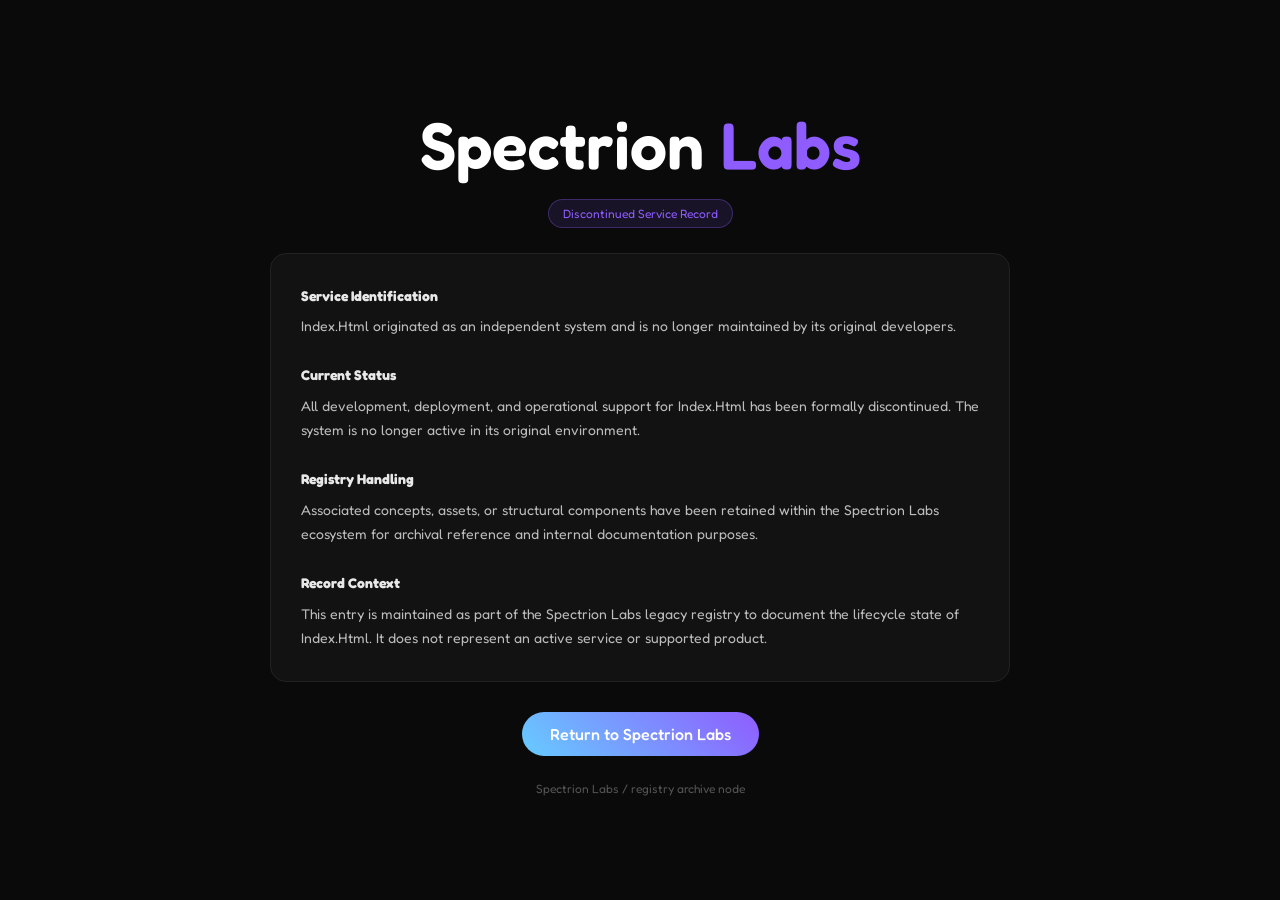
<file: index.html>
<!DOCTYPE html>
<html lang="en">
<head>
<meta charset="UTF-8">
<meta name="viewport" content="width=device-width, initial-scale=1.0">
<title>Spectrion Labs</title>

<link href="https://fonts.googleapis.com/css2?family=Fredoka:wght@400;600&display=swap" rel="stylesheet">

<style>
* {
  margin: 0;
  padding: 0;
  box-sizing: border-box;
  font-family: 'Fredoka', sans-serif;
}

body {
  background: #0a0a0a;
  color: #fff;
  min-height: 100vh;
  display: flex;
  justify-content: center;
  align-items: center;
}

.container {
  max-width: 820px;
  padding: 40px;
  text-align: center;
}

/* BRAND */
.logo {
  font-size: 66px;
  font-weight: 600;
  margin-bottom: 14px;
}

.logo span {
  color: #8f5cff;
}

/* BADGE */
.badge {
  display: inline-block;
  padding: 6px 14px;
  border-radius: 999px;
  background: rgba(143, 92, 255, 0.12);
  border: 1px solid rgba(143, 92, 255, 0.3);
  color: #8f5cff;
  font-size: 12px;
  margin-bottom: 25px;
}

/* PANEL */
.panel {
  background: rgba(255,255,255,0.03);
  border: 1px solid #222;
  border-radius: 16px;
  padding: 30px;
  text-align: left;
  color: #bdbdbd;
  line-height: 1.75;
  font-size: 14px;
  margin-bottom: 30px;
}

/* SECTION TITLES */
.panel b {
  display: block;
  color: #e8e8e8;
  margin-bottom: 6px;
}

/* BUTTON */
.btn {
  display: inline-block;
  padding: 12px 28px;
  border-radius: 30px;
  background: linear-gradient(45deg, #6cf, #8f5cff);
  color: white;
  text-decoration: none;
  font-weight: 500;
  transition: 0.2s;
}

.btn:hover {
  transform: scale(1.05);
}

/* FOOTER */
.small {
  margin-top: 25px;
  font-size: 12px;
  color: #555;
}
</style>
</head>

<body>

<div class="container">

  <div class="logo">Spectrion <span>Labs</span></div>

  <div class="badge">Discontinued Service Record</div>

  <div class="panel" id="panelText"></div>

  <a class="btn" href="https://spectrion.github.io">Return to Spectrion Labs</a>

  <div class="small">
    Spectrion Labs / registry archive node
  </div>

</div>

<script>
function formatName(url) {
  try {
    let path = new URL(url).pathname;
    let name = path.split("/").filter(Boolean).pop();
    if (!name) return "This Service";

    return name
      .replace(/[-_]/g, " ")
      .replace(/\b\w/g, c => c.toUpperCase());
  } catch {
    return "This Service";
  }
}

const serviceName = formatName(window.location.href);

document.getElementById("panelText").innerHTML = `
<b>Service Identification</b>
${serviceName} originated as an independent system and is no longer maintained by its original developers.

<br><br>

<b>Current Status</b>
All development, deployment, and operational support for ${serviceName} has been formally discontinued. The system is no longer active in its original environment.

<br><br>

<b>Registry Handling</b>
Associated concepts, assets, or structural components have been retained within the Spectrion Labs ecosystem for archival reference and internal documentation purposes.

<br><br>

<b>Record Context</b>
This entry is maintained as part of the Spectrion Labs legacy registry to document the lifecycle state of ${serviceName}. It does not represent an active service or supported product.
`;
</script>

</body>
</html>
</file>
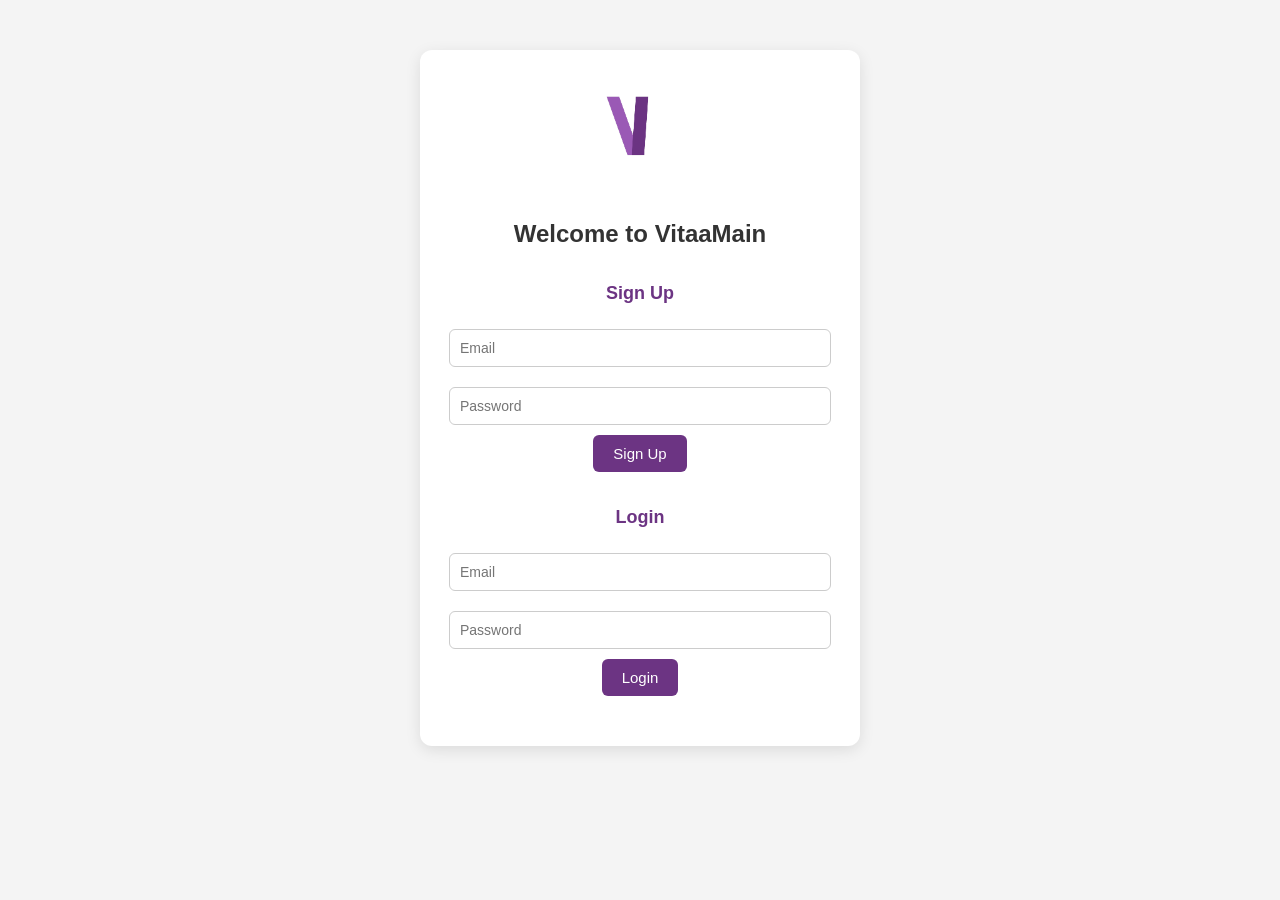
<file: frontend/index.html>
<!DOCTYPE html>
<html lang="en">
<head>
<meta charset="UTF-8">
<title>VitaaMain Login / Signup</title>
<link rel="stylesheet" href="style.css">
</head>
<body>
  <div class="container">
    <img src="assets/vitaa-logo.svg.png" alt="VitaaMain Logo" class="logo">
    <h1>Welcome to VitaaMain</h1>
    
    <div id="auth-forms">
      <form id="signup-form">
        <h2>Sign Up</h2>
        <input type="email" id="signup-email" placeholder="Email" required>
        <input type="password" id="signup-password" placeholder="Password" required>
        <button type="submit">Sign Up</button>
      </form>

      <form id="login-form">
        <h2>Login</h2>
        <input type="email" id="login-email" placeholder="Email" required>
        <input type="password" id="login-password" placeholder="Password" required>
        <button type="submit">Login</button>
      </form>
    </div>
  </div>

<script src="app.js"></script>
</body>
</html>
</file>
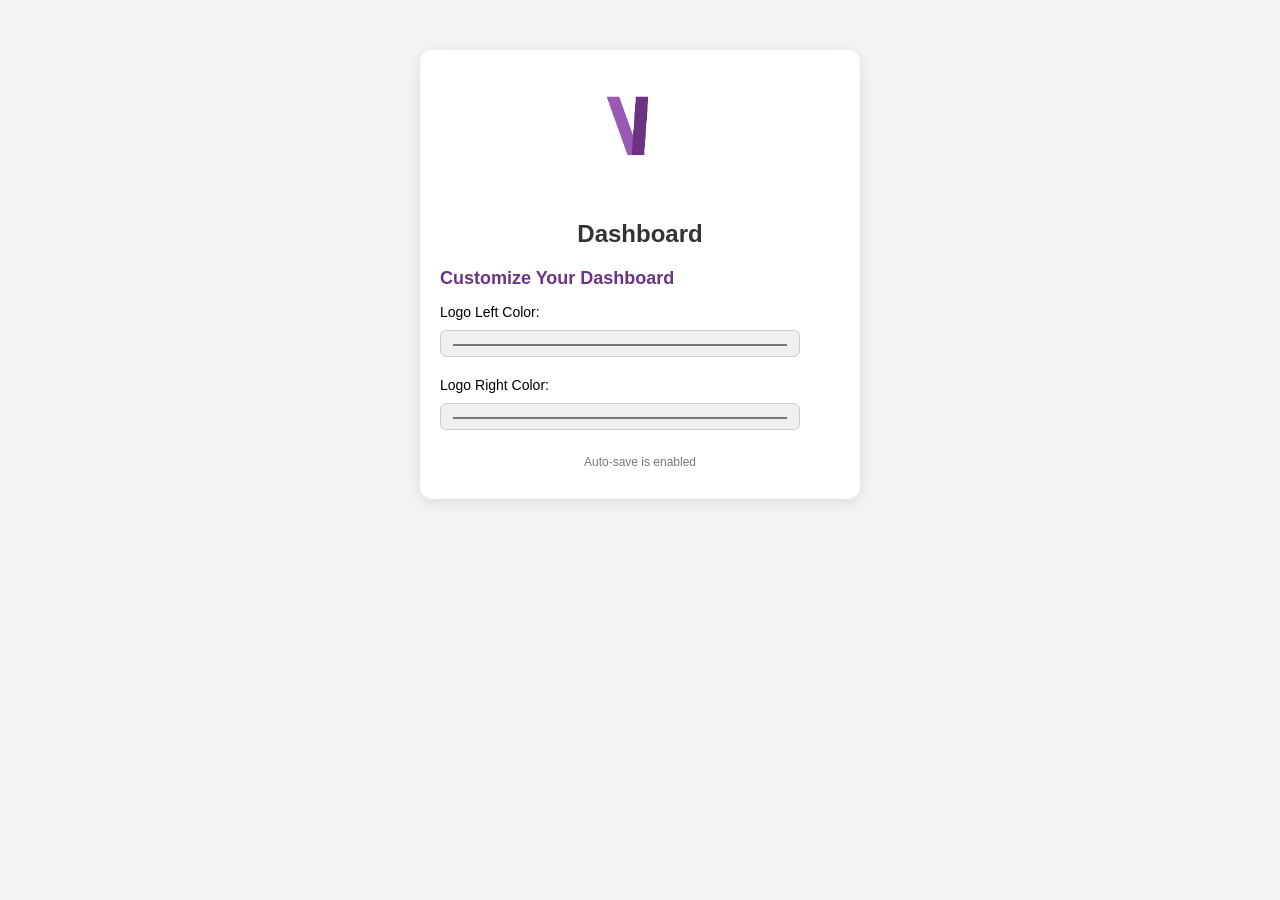
<file: frontend/dashboard.html>
<!DOCTYPE html>
<html lang="en">
<head>
<meta charset="UTF-8">
<title>VitaaMain Dashboard</title>
<link rel="stylesheet" href="style.css">
</head>
<body>
  <div class="container">
    <img src="assets/vitaa-logo.svg.png" alt="VitaaMain Logo" class="logo">
    <h1>Dashboard</h1>

    <div class="customization">
      <h2>Customize Your Dashboard</h2>
      <label>Logo Left Color: <input type="color" id="leftColor" value="#9B59B6"></label>
      <label>Logo Right Color: <input type="color" id="rightColor" value="#6C3483"></label>
    </div>

    <div class="auto-save-status">
      Auto-save is enabled
    </div>
  </div>

<script src="app.js"></script>
</body>
</html>
</file>
<file: frontend/style.css>
/* General body styling */
body {
  font-family: 'Helvetica Neue', sans-serif;
  background: #f4f4f4;
  margin: 0;
  padding: 0;
  text-align: center;
}

/* Main container for forms and dashboard */
.container {
  max-width: 400px;
  margin: 50px auto;
  background: #fff;
  padding: 30px 20px;
  border-radius: 12px;
  box-shadow: 0 4px 15px rgba(0,0,0,0.1);
}

/* Logo styling */
.logo {
  width: 100px;
  height: auto;
  margin-bottom: 20px;
}

/* Form input styling */
input[type="email"],
input[type="password"],
input[type="color"] {
  width: 90%;
  padding: 10px;
  margin: 10px 0;
  border-radius: 6px;
  border: 1px solid #ccc;
  font-size: 14px;
}

/* Buttons */
button {
  padding: 10px 20px;
  background: #6C3483;
  color: white;
  border: none;
  border-radius: 6px;
  cursor: pointer;
  font-size: 15px;
}

button:hover {
  background: #5a2c6f;
}

/* Headings */
h1 {
  margin-bottom: 20px;
  font-size: 24px;
  color: #333;
}

h2 {
  font-size: 18px;
  color: #6C3483;
  margin-bottom: 15px;
}

/* Forms */
form {
  display: flex;
  flex-direction: column;
  align-items: center;
  margin-bottom: 20px;
}

/* Dashboard customization section */
.customization {
  margin-top: 20px;
  text-align: left;
}

.customization label {
  display: block;
  margin: 10px 0;
  font-size: 14px;
}

/* Auto-save status */
.auto-save-status {
  margin-top: 15px;
  font-size: 12px;
  color: #777;
}

/* Responsive adjustments */
@media screen and (max-width: 480px) {
  .container {
    width: 90%;
    padding: 20px 10px;
  }

  input[type="email"], input[type="password"], input[type="color"] {
    width: 100%;
  }
}
</file>
